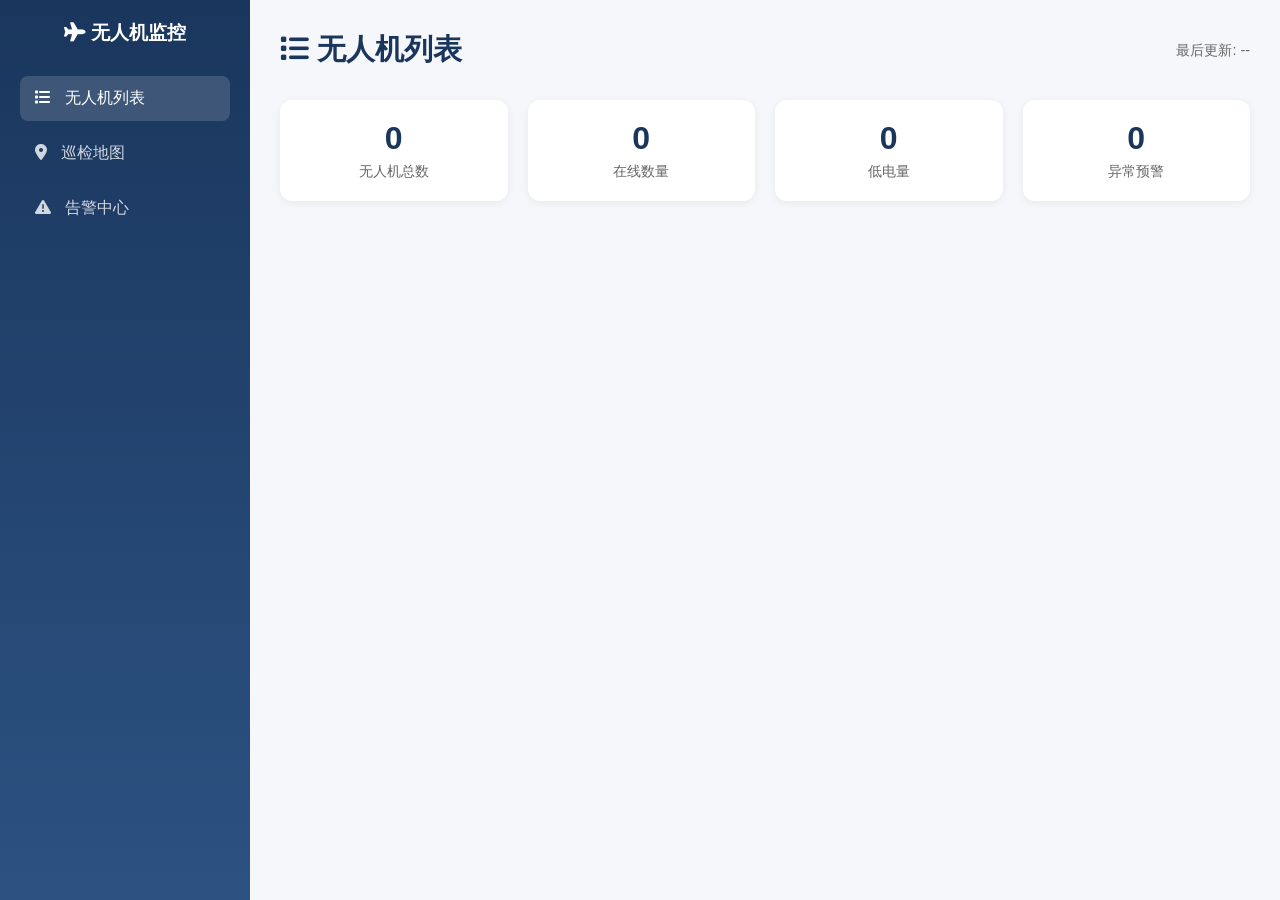
<file: frontend/index.html>
<!DOCTYPE html>
<html lang="zh-CN">
<head>
    <meta charset="UTF-8">
    <meta name="viewport" content="width=device-width, initial-scale=1.0">
    <title>无人机监控系统 - 无人机列表</title>
    <link rel="stylesheet" href="static/css/style.css">
    <link rel="stylesheet" href="https://cdnjs.cloudflare.com/ajax/libs/font-awesome/6.4.0/css/all.min.css">
    <style>
        .sensor-info {
            margin-top: 10px;
            padding: 10px;
            background: #f8f9fa;
            border-radius: 4px;
        }
        .sensor-row {
            display: flex;
            justify-content: space-between;
            margin-bottom: 5px;
        }
        .sensor-label {
            color: #666;
            font-size: 12px;
        }
        .sensor-value {
            font-weight: 500;
            font-size: 12px;
        }
        .sensor-warning {
            color: #e53e3e;
            font-weight: 600;
        }
        .drone-actions {
            margin-top: 10px;
            display: flex;
            gap: 10px;
        }
        .btn-map {
            background: #3182ce;
            color: white;
            padding: 8px 12px;
            border: none;
            border-radius: 4px;
            cursor: pointer;
            font-size: 12px;
        }
        .btn-map:hover {
            background: #2c5282;
        }
        .drone-name {
            font-size: 14px;
            color: #4a5568;
            margin-bottom: 5px;
        }
    </style>
</head>
<body>
    <div class="sidebar">
        <h2><i class="fas fa-plane"></i> 无人机监控</h2>
        <ul class="nav-links">
            <li><a href="index.html" class="active"><i class="fas fa-list"></i> 无人机列表</a></li>
            <li><a href="map.html"><i class="fas fa-map-marker-alt"></i> 巡检地图</a></li>
            <li><a href="alerts.html"><i class="fas fa-exclamation-triangle"></i> 告警中心</a></li>
        </ul>
    </div>

    <div class="main-content">
        <div class="header">
            <h1><i class="fas fa-list"></i> 无人机列表</h1>
            <div class="refresh-time">最后更新: <span id="last-update">--</span></div>
        </div>

        <div class="stats-row">
            <div class="stat-card">
                <div class="number" id="drone-count">0</div>
                <div class="label">无人机总数</div>
            </div>
            <div class="stat-card">
                <div class="number" id="online-count">0</div>
                <div class="label">在线数量</div>
            </div>
            <div class="stat-card">
                <div class="number" id="low-battery-count">0</div>
                <div class="label">低电量</div>
            </div>
            <div class="stat-card alert-stat">
                <div class="number" id="warning-count">0</div>
                <div class="label">异常预警</div>
            </div>
        </div>

        <div class="drone-grid" id="drone-grid"></div>
    </div>

    <script src="static/js/app.js"></script>
    <script>
        function checkHeartbeatTimeout(drone) {
            if (!drone.last_heartbeat) return true;
            const heartbeatTime = new Date(drone.last_heartbeat.replace(/-/g, '/'));
            const now = new Date();
            const diffMinutes = (now - heartbeatTime) / (1000 * 60);
            return diffMinutes > 5;
        }

        function checkWarning(drone) {
            if (typeof drone.battery === 'number' && drone.battery < 20) return { type: 'battery', msg: '电量过低' };
            if (typeof drone.temperature === 'number' && drone.temperature > 60) return { type: 'temperature', msg: '温度异常' };
            if (typeof drone.smoke_concentration === 'number' && drone.smoke_concentration > 50) return { type: 'smoke', msg: '烟雾浓度异常' };
            if (typeof drone.fire_confidence === 'number' && drone.fire_confidence > 80) return { type: 'fire', msg: '疑似火情' };
            return null;
        }

        function renderDrones(drones) {
            const grid = document.getElementById('drone-grid');
            grid.innerHTML = '';

            const onlineDrones = drones.filter(d => !checkHeartbeatTimeout(d));
            document.getElementById('drone-count').textContent = drones.length;
            document.getElementById('online-count').textContent = onlineDrones.length;
            document.getElementById('low-battery-count').textContent = onlineDrones.filter(d => d.status === 'low_battery').length;
            
            // 计算异常预警数量
            let warningCount = 0;
            drones.forEach(d => {
                if (checkWarning(d)) warningCount++;
            });
            document.getElementById('warning-count').textContent = warningCount;

            drones.forEach(drone => {
                const battery = typeof drone.battery === 'number' ? drone.battery : 0;
                const temperature = typeof drone.temperature === 'number' ? drone.temperature : 0;
                const smoke_concentration = typeof drone.smoke_concentration === 'number' ? drone.smoke_concentration : 0;
                const fire_confidence = typeof drone.fire_confidence === 'number' ? drone.fire_confidence : 0;
                const latitude = typeof drone.latitude === 'number' ? drone.latitude : 0;
                const longitude = typeof drone.longitude === 'number' ? drone.longitude : 0;
                const altitude = typeof drone.altitude === 'number' ? drone.altitude : 0;
                const droneStatus = drone.status || 'online';
                
                const batteryClass = getBatteryClass(battery);
                const isOffline = droneStatus === 'offline' || checkHeartbeatTimeout(drone);
                const warning = isOffline ? null : checkWarning(drone);
                const cardClass = isOffline ? 'drone-card offline' : (warning ? 'drone-card ' + warning.type : 'drone-card');
                
                // 状态显示：使用真实状态
                let statusBadgeHtml = '';
                if (isOffline) {
                    statusBadgeHtml = `<span class="status-badge offline"><i class="fas fa-times-circle"></i> 离线</span>`;
                } else if (droneStatus === 'returning') {
                    statusBadgeHtml = `<span class="status-badge returning"><i class="fas fa-home"></i> 返航中</span>`;
                } else if (droneStatus === 'cruising') {
                    statusBadgeHtml = `<span class="status-badge cruising"><i class="fas fa-plane"></i> 巡航中</span>`;
                } else if (droneStatus === 'online') {
                    statusBadgeHtml = `<span class="status-badge online"><i class="fas fa-check-circle"></i> 在线</span>`;
                } else {
                    statusBadgeHtml = `<span class="status-badge online"><i class="fas fa-check-circle"></i> ${droneStatus}</span>`;
                }
                
                // 异常状态标识（在状态下方显示）
                let warningBadgeHtml = '';
                if (!isOffline && warning) {
                    warningBadgeHtml = `<span class="status-badge abnormal"><i class="fas fa-exclamation-triangle"></i> ${warning.msg}</span>`;
                }
                
                const droneName = drone.name || drone.drone_id || '-';
                
                const tempClass = temperature > 60 ? 'sensor-warning' : '';
                const smokeClass = smoke_concentration > 50 ? 'sensor-warning' : '';
                const fireClass = fire_confidence > 80 ? 'sensor-warning' : '';

                grid.innerHTML += `
                    <div class="${cardClass}">
                        <div class="drone-header">
                            <h4>${drone.drone_id || '-'}</h4>
                            <button class="delete-btn" onclick="deleteDrone('${drone.drone_id || ''}')">
                                <i class="fas fa-trash"></i>
                            </button>
                        </div>
                        <div class="drone-name">${droneName}</div>
                        ${statusBadgeHtml}
                        ${warningBadgeHtml}
                        <div class="drone-info">
                            <p><i class="fas fa-battery-three-quarters"></i> 电量: ${battery.toFixed(1)}%</p>
                            <div class="battery-bar">
                                <div class="battery-fill ${batteryClass}" style="width: ${battery}%"></div>
                            </div>
                            <p><i class="fas fa-map-pin"></i> 位置: ${latitude.toFixed(4)}, ${longitude.toFixed(4)}</p>
                            <p><i class="fas fa-ruler"></i> 高度: ${altitude.toFixed(1)}m</p>
                            <p><i class="fas fa-clock"></i> 最后心跳: ${formatTime(drone.last_heartbeat)}</p>
                            
                            <div class="sensor-info">
                                <div class="sensor-row">
                                    <span class="sensor-label"><i class="fas fa-thermometer-half"></i> 区域温度:</span>
                                    <span class="sensor-value ${tempClass}">${temperature.toFixed(1)}°C</span>
                                </div>
                                <div class="sensor-row">
                                    <span class="sensor-label"><i class="fas fa-smog"></i> 烟雾浓度:</span>
                                    <span class="sensor-value ${smokeClass}">${smoke_concentration.toFixed(1)}%</span>
                                </div>
                                <div class="sensor-row">
                                    <span class="sensor-label"><i class="fas fa-fire"></i> 火情置信度:</span>
                                    <span class="sensor-value ${fireClass}">${fire_confidence.toFixed(1)}%</span>
                                </div>
                            </div>
                            
                            <div class="drone-actions">
                                <button class="btn-map" onclick="viewDroneMap('${drone.drone_id || ''}')">
                                    <i class="fas fa-map"></i> 查看地图
                                </button>
                            </div>
                        </div>
                    </div>
                `;
            });

            document.getElementById('last-update').textContent = new Date().toLocaleString();
        }

        function loadDrones() {
            fetchDrones().then(drones => {
                renderDrones(drones);
            }).catch(err => {
                console.error('Failed to fetch drones:', err);
            });
        }

        loadDrones();
        setInterval(loadDrones, 5000);

        function deleteDrone(droneId) {
            if (confirm(`确认删除无人机 ${droneId}?`)) {
                fetch(`${API_BASE}/drones/${droneId}`, {
                    method: 'DELETE'
                })
                .then(res => res.json())
                .then(data => {
                    if (data.status === 'success') {
                        loadDrones();
                    } else {
                        alert(data.message || '删除失败');
                    }
                })
                .catch(err => {
                    alert('服务器连接失败');
                });
            }
        }

        function viewDroneMap(droneId) {
            window.location.href = `map.html?drone=${droneId}`;
        }
    </script>
</body>
</html>
</file>
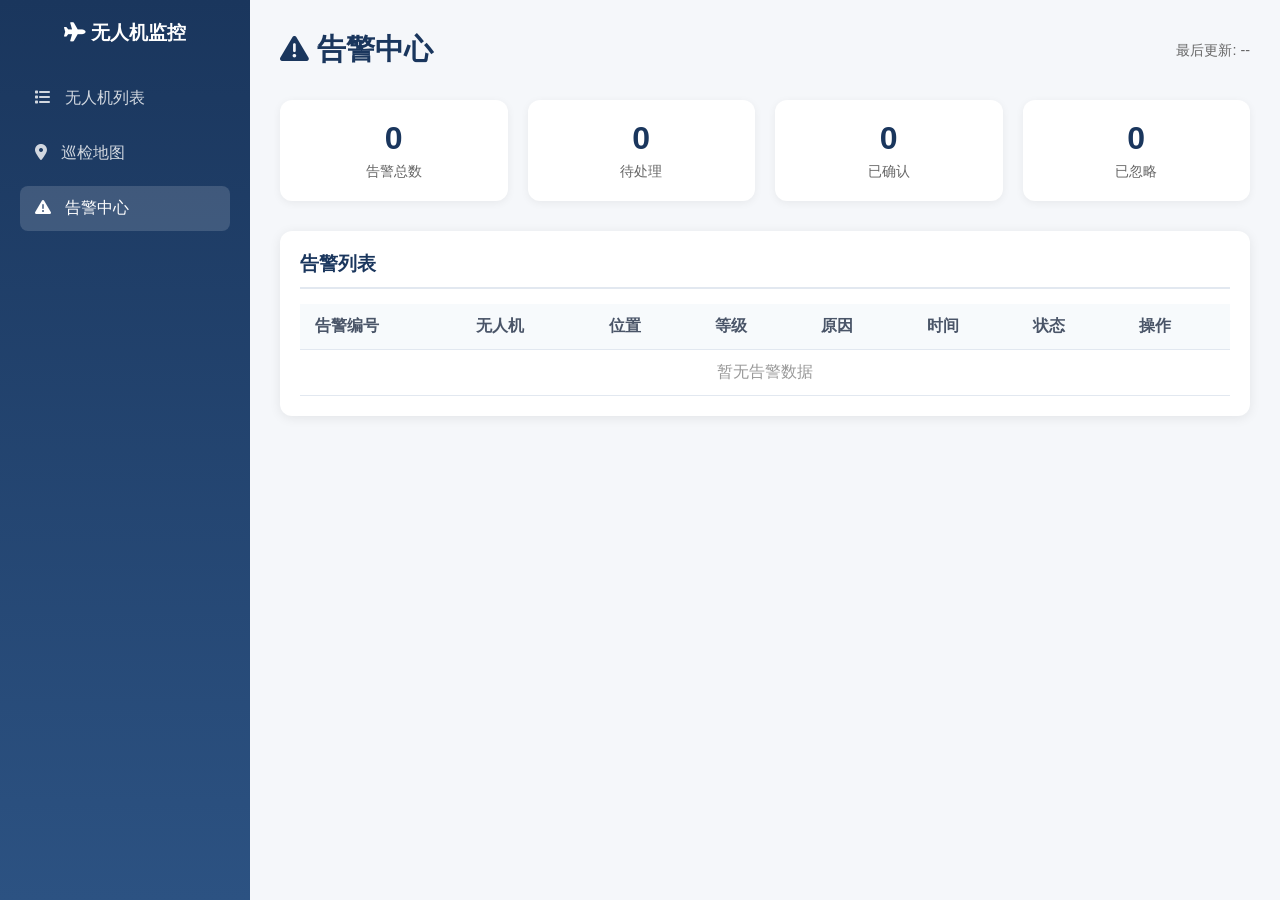
<file: frontend/alerts.html>
<!DOCTYPE html>
<html lang="zh-CN">
<head>
    <meta charset="UTF-8">
    <meta name="viewport" content="width=device-width, initial-scale=1.0">
    <title>无人机监控系统 - 告警中心</title>
    <link rel="stylesheet" href="static/css/style.css">
    <link rel="stylesheet" href="https://cdnjs.cloudflare.com/ajax/libs/font-awesome/6.4.0/css/all.min.css">
</head>
<body>
    <div class="sidebar">
        <h2><i class="fas fa-plane"></i> 无人机监控</h2>
        <ul class="nav-links">
            <li><a href="index.html"><i class="fas fa-list"></i> 无人机列表</a></li>
            <li><a href="map.html"><i class="fas fa-map-marker-alt"></i> 巡检地图</a></li>
            <li><a href="alerts.html" class="active"><i class="fas fa-exclamation-triangle"></i> 告警中心</a></li>
        </ul>
    </div>

    <div class="main-content">
        <div class="header">
            <h1><i class="fas fa-exclamation-triangle"></i> 告警中心</h1>
            <div class="refresh-time">最后更新: <span id="last-update">--</span></div>
        </div>

        <div class="stats-row">
            <div class="stat-card">
                <div class="number" id="total-alerts">0</div>
                <div class="label">告警总数</div>
            </div>
            <div class="stat-card">
                <div class="number" id="unhandled-alerts">0</div>
                <div class="label">待处理</div>
            </div>
            <div class="stat-card">
                <div class="number" id="confirmed-alerts">0</div>
                <div class="label">已确认</div>
            </div>
            <div class="stat-card">
                <div class="number" id="ignored-alerts">0</div>
                <div class="label">已忽略</div>
            </div>
        </div>

        <div class="card">
            <h3>告警列表</h3>
            <div class="table-container">
                <table>
                    <thead>
                        <tr>
                            <th>告警编号</th>
                            <th>无人机</th>
                            <th>位置</th>
                            <th>等级</th>
                            <th>原因</th>
                            <th>时间</th>
                            <th>状态</th>
                            <th>操作</th>
                        </tr>
                    </thead>
                    <tbody id="alerts-table">
                        <tr><td colspan="8" style="text-align:center;color:#999;">暂无告警数据</td></tr>
                    </tbody>
                </table>
            </div>
        </div>
    </div>

    <div class="modal" id="detail-modal">
        <div class="modal-content">
            <h3 id="modal-title">告警详情</h3>
            <div id="modal-body"></div>
            <button class="btn btn-secondary" onclick="closeModal()">关闭</button>
        </div>
    </div>

    <script src="static/js/app.js"></script>
    <script>
        function renderAlerts(alerts) {
            const tbody = document.getElementById('alerts-table');
            tbody.innerHTML = '';

            document.getElementById('total-alerts').textContent = alerts.length;
            document.getElementById('unhandled-alerts').textContent = alerts.filter(a => a.status === 0).length;
            document.getElementById('confirmed-alerts').textContent = alerts.filter(a => a.status === 1).length;
            document.getElementById('ignored-alerts').textContent = alerts.filter(a => a.status === 2).length;

            if (alerts.length === 0) {
                tbody.innerHTML = '<tr><td colspan="8" style="text-align:center;color:#999;">暂无告警数据</td></tr>';
                return;
            }

            alerts.forEach(alert => {
                const levelLabel = getAlertLevelLabel(alert.level);
                const levelText = alert.level === 2 ? '高' : alert.level === 1 ? '中' : '低';
                const statusLabel = getAlertStatusLabel(alert.status);
                const statusText = alert.status === 0 ? '待处理' : alert.status === 1 ? '已确认' : '已忽略';
                const lat = typeof alert.latitude === 'number' ? alert.latitude : 0;
                const lng = typeof alert.longitude === 'number' ? alert.longitude : 0;

                tbody.innerHTML += `
                    <tr>
                        <td>${alert.alert_id || '-'}</td>
                        <td>${alert.drone_id || '-'}</td>
                        <td>${lat.toFixed(4)}, ${lng.toFixed(4)}</td>
                        <td><span class="alert-level ${levelLabel}">${levelText}</span></td>
                        <td style="max-width:200px;overflow:hidden;text-overflow:ellipsis;white-space:nowrap;" title="${alert.reason || ''}">${alert.reason || '-'}</td>
                        <td>${alert.timestamp || '-'}</td>
                        <td><span class="alert-status ${statusLabel}">${statusText}</span></td>
                        <td>
                            <button class="btn btn-primary" onclick="showDetail('${alert.alert_id || ''}')">详情</button>
                            ${alert.status === 0 ? `
                            <button class="btn btn-success" onclick="confirmAlert('${alert.alert_id || ''}')">确认</button>
                            <button class="btn btn-secondary" onclick="ignoreAlert('${alert.alert_id || ''}')">忽略</button>
                            ` : ''}
                        </td>
                    </tr>
                `;
            });

            document.getElementById('last-update').textContent = new Date().toLocaleString();
        }

        function showDetail(alertId) {
            fetchAlerts().then(alerts => {
                const alert = alerts.find(a => a.alert_id === alertId);
                if (alert) {
                    const lat = typeof alert.latitude === 'number' ? alert.latitude : 0;
                    const lng = typeof alert.longitude === 'number' ? alert.longitude : 0;
                    document.getElementById('modal-body').innerHTML = `
                        <p><strong>告警编号:</strong> ${alert.alert_id || '-'}</p>
                        <p><strong>无人机:</strong> ${alert.drone_id || '-'}</p>
                        <p><strong>位置:</strong> ${lat.toFixed(6)}, ${lng.toFixed(6)}</p>
                        <p><strong>告警等级:</strong> ${alert.level === 2 ? '高' : alert.level === 1 ? '中' : '低'}</p>
                        <p><strong>告警原因:</strong> ${alert.reason || '-'}</p>
                        <p><strong>告警时间:</strong> ${alert.timestamp || '-'}</p>
                        <p><strong>处理状态:</strong> ${alert.status === 0 ? '待处理' : alert.status === 1 ? '已确认' : '已忽略'}</p>
                    `;
                    document.getElementById('detail-modal').style.display = 'block';
                }
            });
        }

        function closeModal() {
            document.getElementById('detail-modal').style.display = 'none';
        }

        function confirmAlert(alertId) {
            updateAlertStatus(alertId, 1).then(() => {
                loadAlerts();
            });
        }

        function ignoreAlert(alertId) {
            updateAlertStatus(alertId, 2).then(() => {
                loadAlerts();
            });
        }

        function loadAlerts() {
            fetchAlerts().then(alerts => {
                renderAlerts(alerts);
            }).catch(err => {
                console.error('Failed to fetch alerts:', err);
            });
        }

        loadAlerts();
        setInterval(loadAlerts, 5000);

        window.onclick = function(event) {
            const modal = document.getElementById('detail-modal');
            if (event.target == modal) {
                modal.style.display = 'none';
            }
        }
    </script>
</body>
</html>
</file>
<file: frontend/static/css/style.css>
* {
    margin: 0;
    padding: 0;
    box-sizing: border-box;
}

body {
    font-family: 'Segoe UI', Tahoma, Geneva, Verdana, sans-serif;
    background-color: #f5f7fa;
    color: #333;
}

.sidebar {
    width: 250px;
    background: linear-gradient(180deg, #1a365d 0%, #2c5282 100%);
    min-height: 100vh;
    position: fixed;
    left: 0;
    top: 0;
    padding: 20px;
}

.sidebar h2 {
    color: white;
    text-align: center;
    margin-bottom: 30px;
    font-size: 1.2em;
}

.nav-links {
    list-style: none;
}

.nav-links li {
    margin: 10px 0;
}

.nav-links a {
    display: block;
    padding: 12px 15px;
    color: rgba(255,255,255,0.8);
    text-decoration: none;
    border-radius: 8px;
    transition: all 0.3s;
}

.nav-links a:hover,
.nav-links a.active {
    background-color: rgba(255,255,255,0.15);
    color: white;
}

.nav-links i {
    margin-right: 10px;
}

.main-content {
    margin-left: 250px;
    padding: 30px;
}

.header {
    display: flex;
    justify-content: space-between;
    align-items: center;
    margin-bottom: 30px;
}

.header h1 {
    color: #1a365d;
    font-size: 1.8em;
}

.refresh-time {
    color: #666;
    font-size: 0.9em;
}

.card {
    background: white;
    border-radius: 12px;
    box-shadow: 0 2px 12px rgba(0,0,0,0.08);
    padding: 20px;
    margin-bottom: 20px;
}

.card h3 {
    color: #1a365d;
    margin-bottom: 15px;
    padding-bottom: 10px;
    border-bottom: 2px solid #e2e8f0;
}

.drone-grid {
    display: grid;
    grid-template-columns: repeat(auto-fit, minmax(280px, 1fr));
    gap: 20px;
}

.drone-card {
    background: white;
    border-radius: 12px;
    padding: 20px;
    box-shadow: 0 2px 8px rgba(0,0,0,0.06);
    border-left: 4px solid #2c5282;
}

.drone-card.low-battery {
    border-left-color: #e53e3e;
}

.drone-card.battery {
    border-left-color: #e53e3e;
}

.drone-card.temperature {
    border-left-color: #f56565;
}

.drone-card.smoke {
    border-left-color: #ed8936;
}

.drone-card.fire {
    border-left-color: #c53030;
}

.drone-card.offline {
    border-left-color: #718096;
    opacity: 0.7;
}

.drone-card h4 {
    color: #1a365d;
    margin-bottom: 15px;
    font-size: 1.1em;
}

.drone-header {
    display: flex;
    justify-content: space-between;
    align-items: center;
    margin-bottom: 10px;
}

.drone-header h4 {
    margin-bottom: 0;
}

.delete-btn {
    background: transparent;
    border: none;
    color: #e53e3e;
    cursor: pointer;
    padding: 5px 10px;
    border-radius: 4px;
    transition: all 0.2s;
}

.delete-btn:hover {
    background-color: #fed7d7;
    color: #c53030;
}

.status-badge {
    display: inline-block;
    padding: 4px 12px;
    border-radius: 20px;
    font-size: 0.8em;
    font-weight: 600;
    margin: 3px 0;
}

.status-badge.online {
    background-color: #c6f6d5;
    color: #22543d;
}

.status-badge.cruising {
    background-color: #bee3f8;
    color: #2b6cb0;
}

.status-badge.returning {
    background-color: #feebc8;
    color: #c05621;
}

.status-badge.normal {
    background-color: #c6f6d5;
    color: #22543d;
}

.status-badge.abnormal {
    background-color: #fed7d7;
    color: #742a2a;
}

.status-badge.low_battery {
    background-color: #fed7d7;
    color: #742a2a;
}

.status-badge.offline {
    background-color: #e2e8f0;
    color: #4a5568;
}

.drone-info {
    margin-top: 15px;
}

.drone-info p {
    margin: 8px 0;
    font-size: 0.9em;
    color: #555;
}

.drone-info i {
    margin-right: 8px;
    color: #2c5282;
}

.battery-bar {
    width: 100%;
    height: 10px;
    background-color: #e2e8f0;
    border-radius: 5px;
    overflow: hidden;
    margin-top: 5px;
}

.battery-fill {
    height: 100%;
    border-radius: 5px;
    transition: width 0.3s;
}

.battery-fill.high {
    background-color: #48bb78;
}

.battery-fill.medium {
    background-color: #ed8936;
}

.battery-fill.low {
    background-color: #e53e3e;
}

#map {
    height: calc(100vh - 200px);
    width: 100%;
    border-radius: 12px;
    box-shadow: 0 2px 12px rgba(0,0,0,0.08);
}

.table-container {
    overflow-x: auto;
}

table {
    width: 100%;
    border-collapse: collapse;
}

th, td {
    padding: 12px 15px;
    text-align: left;
    border-bottom: 1px solid #e2e8f0;
}

th {
    background-color: #f7fafc;
    color: #4a5568;
    font-weight: 600;
}

.alert-level {
    padding: 4px 10px;
    border-radius: 12px;
    font-size: 0.75em;
    font-weight: 600;
}

.alert-level.high {
    background-color: #fed7d7;
    color: #742a2a;
}

.alert-level.medium {
    background-color: #feebc8;
    color: #744210;
}

.alert-level.low {
    background-color: #ebf8ff;
    color: #2c5282;
}

.alert-status {
    padding: 4px 10px;
    border-radius: 12px;
    font-size: 0.75em;
    font-weight: 600;
}

.alert-status.unhandled {
    background-color: #fed7d7;
    color: #742a2a;
}

.alert-status.confirmed {
    background-color: #c6f6d5;
    color: #22543d;
}

.alert-status.ignored {
    background-color: #e2e8f0;
    color: #718096;
}

.btn {
    padding: 6px 14px;
    border: none;
    border-radius: 6px;
    cursor: pointer;
    font-size: 0.85em;
    font-weight: 500;
    transition: all 0.2s;
    margin-right: 5px;
}

.btn-primary {
    background-color: #2c5282;
    color: white;
}

.btn-primary:hover {
    background-color: #234e6d;
}

.btn-success {
    background-color: #48bb78;
    color: white;
}

.btn-success:hover {
    background-color: #38a169;
}

.btn-secondary {
    background-color: #a0aec0;
    color: white;
}

.btn-secondary:hover {
    background-color: #718096;
}

.modal {
    display: none;
    position: fixed;
    z-index: 1000;
    left: 0;
    top: 0;
    width: 100%;
    height: 100%;
    background-color: rgba(0,0,0,0.5);
}

.modal-content {
    background-color: white;
    margin: 15% auto;
    padding: 25px;
    border-radius: 12px;
    width: 400px;
    box-shadow: 0 10px 25px rgba(0,0,0,0.15);
}

.modal-content h3 {
    margin-bottom: 20px;
    color: #1a365d;
}

.modal-content p {
    margin: 10px 0;
    color: #555;
}

.modal-content .btn {
    margin-top: 20px;
}

.stats-row {
    display: flex;
    gap: 20px;
    margin-bottom: 30px;
}

.stat-card {
    flex: 1;
    background: white;
    border-radius: 12px;
    padding: 20px;
    box-shadow: 0 2px 8px rgba(0,0,0,0.06);
    text-align: center;
}

.stat-card .number {
    font-size: 2em;
    font-weight: bold;
    color: #1a365d;
}

.stat-card .label {
    color: #666;
    font-size: 0.9em;
    margin-top: 5px;
}
</file>
